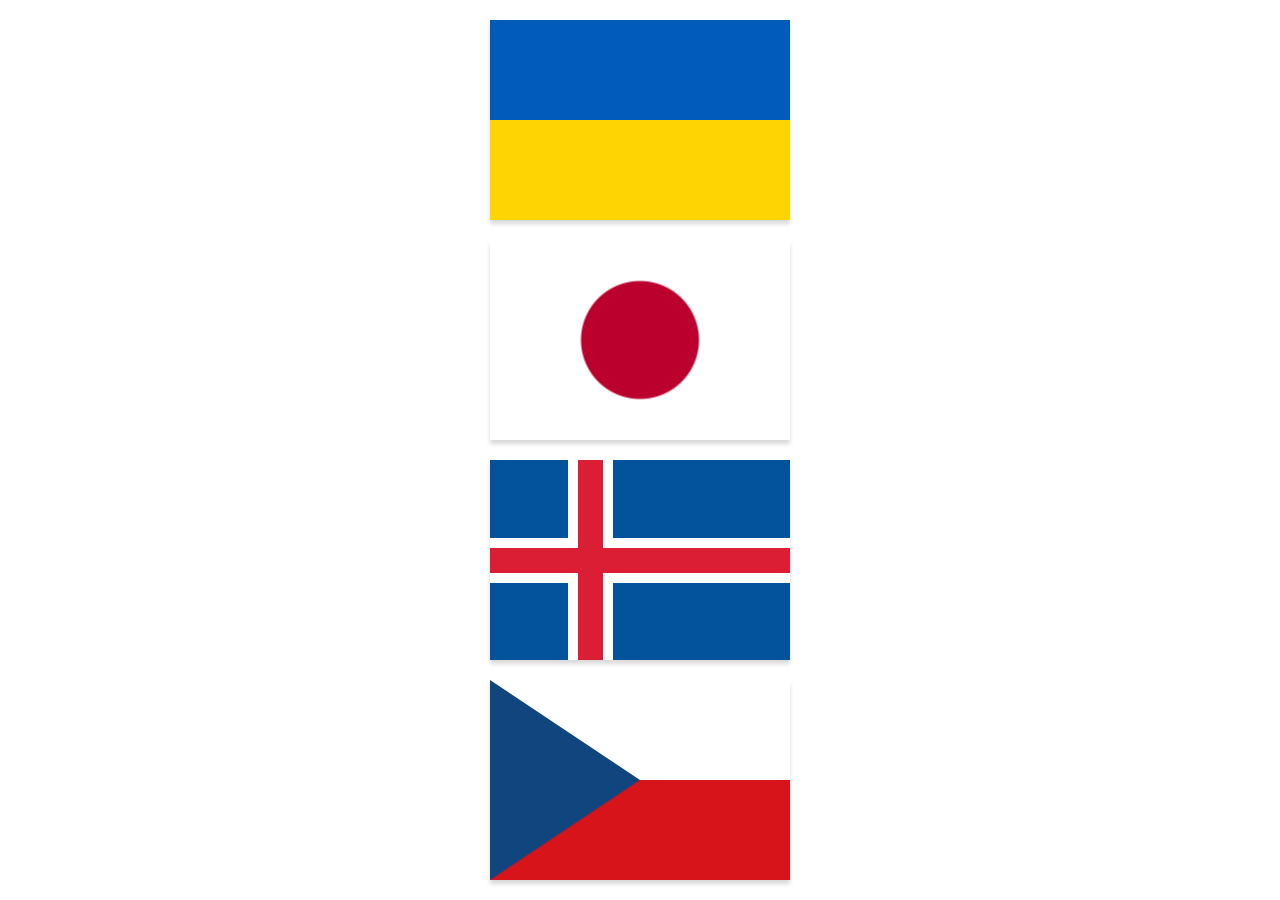
<file: task-1/index.html>
<!DOCTYPE html>
<html lang="en">
  <head>
    <meta charset="UTF-8" />
    <meta http-equiv="X-UA-Compatible" content="IE=edge" />
    <meta name="viewport" content="width=device-width, initial-scale=1.0" />
    <title>task-1</title>
    <link rel="stylesheet" href="css/styles.min.css" />
  </head>
  <body>
    <div class="container">
      <div class="flag-ukraine"></div>
      <div class="flag-japan"></div>
      <div class="flag-iceland"></div>
      <div class="flag-czech">
        <div class="flag-czech__triangle"></div>
      </div>
    </div>
  </body>
</html>
</file>
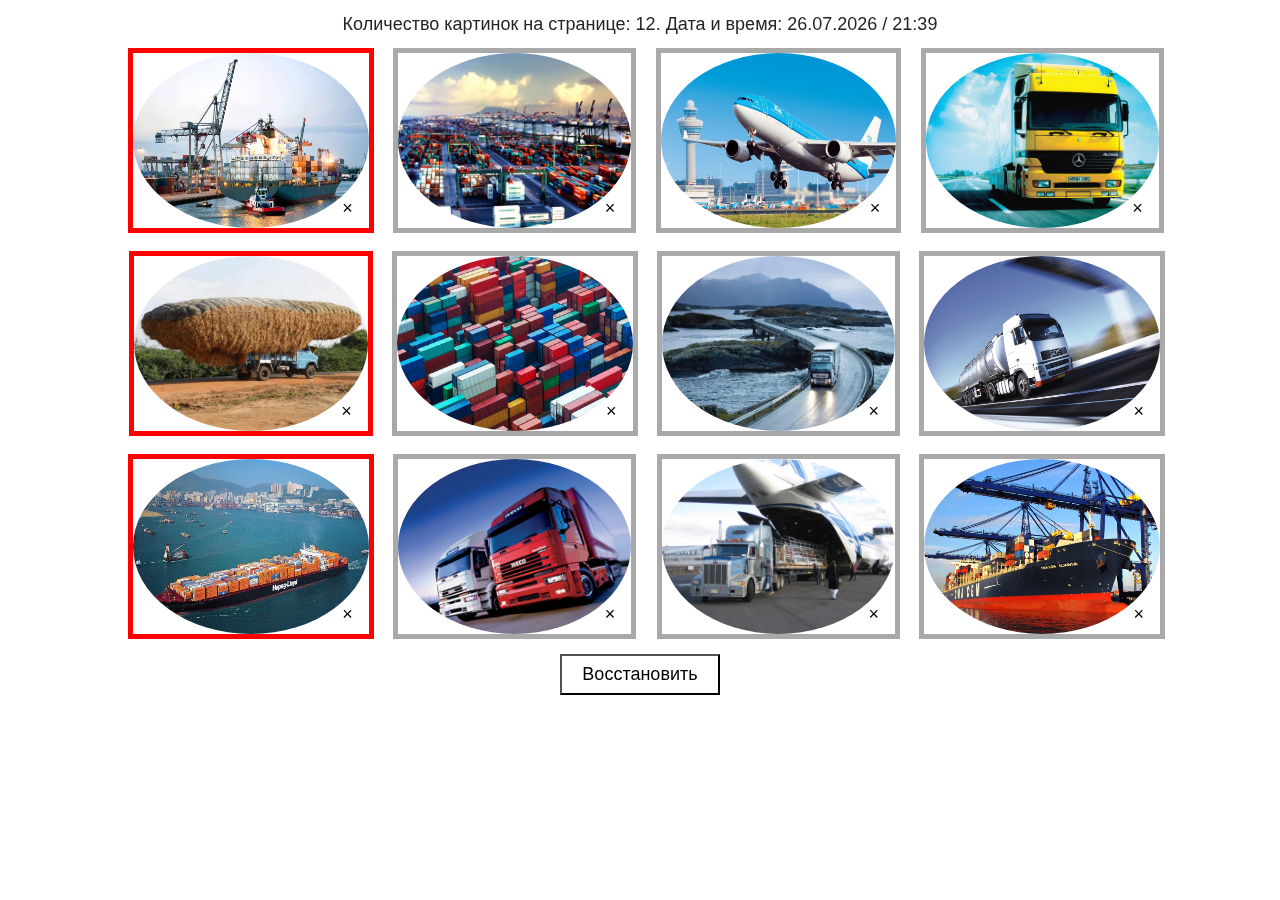
<file: task-2/index.html>
<!DOCTYPE html>
<html lang="en">
  <head>
    <meta charset="UTF-8" />
    <meta http-equiv="X-UA-Compatible" content="IE=edge" />
    <meta name="viewport" content="width=device-width, initial-scale=1.0" />
    <title>task-2</title>
    <link rel="stylesheet" href="css/styles.min.css" />
  </head>
  <body>
    <div class="title"></div>
    <div class="container">
      <div class="image" id="image_1">
        <img src="img/1.jpg" alt="1" />
        <button class="delete-button">&times;</button>
      </div>
      <div class="image" id="image_2">
        <img src="img/2.jpg" alt="2" /><button class="delete-button">
          &times;
        </button>
      </div>
      <div class="image" id="image_3">
        <img src="img/3.jpg" alt="3" /><button class="delete-button">
          &times;
        </button>
      </div>
      <div class="image" id="image_4">
        <img src="img/4.jpg" alt="4" /><button class="delete-button">
          &times;
        </button>
      </div>
      <div class="image" id="image_5">
        <img src="img/5.jpg" alt="5" /><button class="delete-button">
          &times;
        </button>
      </div>
      <div class="image" id="image_6">
        <img src="img/6.jpg" alt="6" /><button class="delete-button">
          &times;
        </button>
      </div>
      <div class="image" id="image_7">
        <img src="img/7.jpg" alt="7" /><button class="delete-button">
          &times;
        </button>
      </div>
      <div class="image" id="image_8">
        <img src="img/8.jpg" alt="8" /><button class="delete-button">
          &times;
        </button>
      </div>
      <div class="image" id="image_9">
        <img src="img/9.jpg" alt="9" /><button class="delete-button">
          &times;
        </button>
      </div>
      <div class="image" id="image_10">
        <img src="img/10.jpg" alt="10" /><button class="delete-button">
          &times;
        </button>
      </div>
      <div class="image" id="image_11">
        <img src="img/11.jpg" alt="11" /><button class="delete-button">
          &times;
        </button>
      </div>
      <div class="image" id="image_12">
        <img src="img/12.jpg" alt="12" /><button class="delete-button">
          &times;
        </button>
      </div>
    </div>
    <button class="recover-button">Восстановить</button>
    <script src="js/modal-base.js"></script>
    <script src="js/modal.js"></script>
    <script src="js/main.js"></script>
    <script src="js/modal-index.js"></script>
  </body>
</html>
</file>
<file: task-1/css/styles.min.css>
/*!
 * Bootstrap Reboot v4.3.1 (https://getbootstrap.com/)
 * Copyright 2011-2019 The Bootstrap Authors
 * Copyright 2011-2019 Twitter, Inc.
 * Licensed under MIT (https://github.com/twbs/bootstrap/blob/master/LICENSE)
 * Forked from Normalize.css, licensed MIT (https://github.com/necolas/normalize.css/blob/master/LICENSE.md)
 */*,::after,::before{-webkit-box-sizing:border-box;box-sizing:border-box}html{font-family:sans-serif;line-height:1.15;-webkit-text-size-adjust:100%;-webkit-tap-highlight-color:transparent}article,aside,figcaption,figure,footer,header,hgroup,main,nav,section{display:block}body{margin:0;font-family:-apple-system,BlinkMacSystemFont,"Segoe UI",Roboto,"Helvetica Neue",Arial,"Noto Sans",sans-serif,"Apple Color Emoji","Segoe UI Emoji","Segoe UI Symbol","Noto Color Emoji";font-size:1rem;font-weight:400;line-height:1.5;color:#212529;text-align:left;background-color:#fff}[tabindex="-1"]:focus{outline:0 !important}hr{-webkit-box-sizing:content-box;box-sizing:content-box;height:0;overflow:visible}h1,h2,h3,h4,h5,h6{margin-top:0;margin-bottom:.5rem}p{margin-top:0;margin-bottom:1rem}abbr[data-original-title],abbr[title]{text-decoration:underline;-webkit-text-decoration:underline dotted;text-decoration:underline dotted;cursor:help;border-bottom:0;-webkit-text-decoration-skip-ink:none;text-decoration-skip-ink:none}address{margin-bottom:1rem;font-style:normal;line-height:inherit}dl,ol,ul{margin-top:0;margin-bottom:1rem}ol ol,ol ul,ul ol,ul ul{margin-bottom:0}dt{font-weight:700}dd{margin-bottom:.5rem;margin-left:0}blockquote{margin:0 0 1rem}b,strong{font-weight:bolder}small{font-size:80%}sub,sup{position:relative;font-size:75%;line-height:0;vertical-align:baseline}sub{bottom:-.25em}sup{top:-.5em}a{color:#007bff;text-decoration:none;background-color:transparent}a:hover{color:#0056b3;text-decoration:underline}a:not([href]):not([tabindex]){color:inherit;text-decoration:none}a:not([href]):not([tabindex]):focus,a:not([href]):not([tabindex]):hover{color:inherit;text-decoration:none}a:not([href]):not([tabindex]):focus{outline:0}code,kbd,pre,samp{font-family:SFMono-Regular,Menlo,Monaco,Consolas,"Liberation Mono","Courier New",monospace;font-size:1em}pre{margin-top:0;margin-bottom:1rem;overflow:auto}figure{margin:0 0 1rem}img{vertical-align:middle;border-style:none}svg{overflow:hidden;vertical-align:middle}table{border-collapse:collapse}caption{padding-top:.75rem;padding-bottom:.75rem;color:#6c757d;text-align:left;caption-side:bottom}th{text-align:inherit}label{display:inline-block;margin-bottom:.5rem}button{border-radius:0}button:focus{outline:1px dotted;outline:5px auto -webkit-focus-ring-color}button,input,optgroup,select,textarea{margin:0;font-family:inherit;font-size:inherit;line-height:inherit}button,input{overflow:visible}button,select{text-transform:none}select{word-wrap:normal}[type=button],[type=reset],[type=submit],button{-webkit-appearance:button}[type=button]:not(:disabled),[type=reset]:not(:disabled),[type=submit]:not(:disabled),button:not(:disabled){cursor:pointer}[type=button]::-moz-focus-inner,[type=reset]::-moz-focus-inner,[type=submit]::-moz-focus-inner,button::-moz-focus-inner{padding:0;border-style:none}input[type=checkbox],input[type=radio]{-webkit-box-sizing:border-box;box-sizing:border-box;padding:0}input[type=date],input[type=datetime-local],input[type=month],input[type=time]{-webkit-appearance:listbox}textarea{overflow:auto;resize:vertical}fieldset{min-width:0;padding:0;margin:0;border:0}legend{display:block;width:100%;max-width:100%;padding:0;margin-bottom:.5rem;font-size:1.5rem;line-height:inherit;color:inherit;white-space:normal}progress{vertical-align:baseline}[type=number]::-webkit-inner-spin-button,[type=number]::-webkit-outer-spin-button{height:auto}[type=search]{outline-offset:-2px;-webkit-appearance:none}[type=search]::-webkit-search-decoration{-webkit-appearance:none}::-webkit-file-upload-button{font:inherit;-webkit-appearance:button}output{display:inline-block}summary{display:list-item;cursor:pointer}template{display:none}[hidden]{display:none !important}.container{width:300px;margin:0 auto 20px auto}.container .flag-ukraine{margin-top:20px;height:200px;background:-webkit-gradient(linear, left top, left bottom, color-stop(50%, #005bbb), color-stop(50%, #ffd500));background:linear-gradient(#005bbb 50%, #ffd500 50%);-webkit-box-shadow:0px 4px 4px rgba(0,0,0,0.15);box-shadow:0px 4px 4px rgba(0,0,0,0.15)}.container .flag-ukraine:hover{-webkit-transform:scale(1.1);transform:scale(1.1)}.container .flag-japan{margin-top:20px;height:200px;background:radial-gradient(circle, #bc002d 58px, #fff 60px);-webkit-box-shadow:0px 4px 4px rgba(0,0,0,0.15);box-shadow:0px 4px 4px rgba(0,0,0,0.15)}.container .flag-japan:hover{-webkit-transform:scale(1.1);transform:scale(1.1)}.container .flag-iceland{margin-top:20px;height:200px;background:-webkit-gradient(linear, left top, left bottom, from(#02529c), to(#02529c)) 0 0/78px 78px,-webkit-gradient(linear, left top, left bottom, from(#02529c), to(#02529c)) 0 100%/78px 77px,-webkit-gradient(linear, left top, left bottom, from(#02529c), to(#02529c)) 100% 0/177px 78px,-webkit-gradient(linear, left top, left bottom, from(#02529c), to(#02529c)) 100% 100%/177px 77px,-webkit-gradient(linear, left top, left bottom, from(#dc1e35), to(#dc1e35)) 88px 0/25px 100%,-webkit-gradient(linear, left top, left bottom, from(#dc1e35), to(#dc1e35)) 0 88px/100% 25px;background:linear-gradient(#02529c, #02529c) 0 0/78px 78px,linear-gradient(#02529c, #02529c) 0 100%/78px 77px,linear-gradient(#02529c, #02529c) 100% 0/177px 78px,linear-gradient(#02529c, #02529c) 100% 100%/177px 77px,linear-gradient(#dc1e35, #dc1e35) 88px 0/25px 100%,linear-gradient(#dc1e35, #dc1e35) 0 88px/100% 25px;background-repeat:no-repeat;-webkit-box-shadow:0px 4px 4px rgba(0,0,0,0.15);box-shadow:0px 4px 4px rgba(0,0,0,0.15)}.container .flag-iceland:hover{-webkit-transform:scale(1.1);transform:scale(1.1)}.container .flag-czech{margin-top:20px;height:200px;background:-webkit-gradient(linear, left top, left bottom, color-stop(50%, #fff), color-stop(50%, #d7141a));background:linear-gradient(#fff 50%, #d7141a 50%);-webkit-box-shadow:0px 4px 4px rgba(0,0,0,0.15);box-shadow:0px 4px 4px rgba(0,0,0,0.15)}.container .flag-czech__triangle{width:0;height:0;border-top:100px solid transparent;border-left:150px solid #11457e;border-bottom:100px solid transparent}.container .flag-czech:hover{-webkit-transform:scale(1.1);transform:scale(1.1)}
/*# sourceMappingURL=styles.min.css.map */
</file>
<file: task-2/css/styles.min.css>
/*!
 * Bootstrap Reboot v4.3.1 (https://getbootstrap.com/)
 * Copyright 2011-2019 The Bootstrap Authors
 * Copyright 2011-2019 Twitter, Inc.
 * Licensed under MIT (https://github.com/twbs/bootstrap/blob/master/LICENSE)
 * Forked from Normalize.css, licensed MIT (https://github.com/necolas/normalize.css/blob/master/LICENSE.md)
 */*,::after,::before{-webkit-box-sizing:border-box;box-sizing:border-box}html{font-family:sans-serif;line-height:1.15;-webkit-text-size-adjust:100%;-webkit-tap-highlight-color:transparent}article,aside,figcaption,figure,footer,header,hgroup,main,nav,section{display:block}body{margin:0;font-family:-apple-system,BlinkMacSystemFont,"Segoe UI",Roboto,"Helvetica Neue",Arial,"Noto Sans",sans-serif,"Apple Color Emoji","Segoe UI Emoji","Segoe UI Symbol","Noto Color Emoji";font-size:1rem;font-weight:400;line-height:1.5;color:#212529;text-align:left;background-color:#fff}[tabindex="-1"]:focus{outline:0 !important}hr{-webkit-box-sizing:content-box;box-sizing:content-box;height:0;overflow:visible}h1,h2,h3,h4,h5,h6{margin-top:0;margin-bottom:.5rem}p{margin-top:0;margin-bottom:1rem}abbr[data-original-title],abbr[title]{text-decoration:underline;-webkit-text-decoration:underline dotted;text-decoration:underline dotted;cursor:help;border-bottom:0;-webkit-text-decoration-skip-ink:none;text-decoration-skip-ink:none}address{margin-bottom:1rem;font-style:normal;line-height:inherit}dl,ol,ul{margin-top:0;margin-bottom:1rem}ol ol,ol ul,ul ol,ul ul{margin-bottom:0}dt{font-weight:700}dd{margin-bottom:.5rem;margin-left:0}blockquote{margin:0 0 1rem}b,strong{font-weight:bolder}small{font-size:80%}sub,sup{position:relative;font-size:75%;line-height:0;vertical-align:baseline}sub{bottom:-.25em}sup{top:-.5em}a{color:#007bff;text-decoration:none;background-color:transparent}a:hover{color:#0056b3;text-decoration:underline}a:not([href]):not([tabindex]){color:inherit;text-decoration:none}a:not([href]):not([tabindex]):focus,a:not([href]):not([tabindex]):hover{color:inherit;text-decoration:none}a:not([href]):not([tabindex]):focus{outline:0}code,kbd,pre,samp{font-family:SFMono-Regular,Menlo,Monaco,Consolas,"Liberation Mono","Courier New",monospace;font-size:1em}pre{margin-top:0;margin-bottom:1rem;overflow:auto}figure{margin:0 0 1rem}img{vertical-align:middle;border-style:none}svg{overflow:hidden;vertical-align:middle}table{border-collapse:collapse}caption{padding-top:.75rem;padding-bottom:.75rem;color:#6c757d;text-align:left;caption-side:bottom}th{text-align:inherit}label{display:inline-block;margin-bottom:.5rem}button{border-radius:0}button:focus{outline:1px dotted;outline:5px auto -webkit-focus-ring-color}button,input,optgroup,select,textarea{margin:0;font-family:inherit;font-size:inherit;line-height:inherit}button,input{overflow:visible}button,select{text-transform:none}select{word-wrap:normal}[type=button],[type=reset],[type=submit],button{-webkit-appearance:button}[type=button]:not(:disabled),[type=reset]:not(:disabled),[type=submit]:not(:disabled),button:not(:disabled){cursor:pointer}[type=button]::-moz-focus-inner,[type=reset]::-moz-focus-inner,[type=submit]::-moz-focus-inner,button::-moz-focus-inner{padding:0;border-style:none}input[type=checkbox],input[type=radio]{-webkit-box-sizing:border-box;box-sizing:border-box;padding:0}input[type=date],input[type=datetime-local],input[type=month],input[type=time]{-webkit-appearance:listbox}textarea{overflow:auto;resize:vertical}fieldset{min-width:0;padding:0;margin:0;border:0}legend{display:block;width:100%;max-width:100%;padding:0;margin-bottom:.5rem;font-size:1.5rem;line-height:inherit;color:inherit;white-space:normal}progress{vertical-align:baseline}[type=number]::-webkit-inner-spin-button,[type=number]::-webkit-outer-spin-button{height:auto}[type=search]{outline-offset:-2px;-webkit-appearance:none}[type=search]::-webkit-search-decoration{-webkit-appearance:none}::-webkit-file-upload-button{font:inherit;-webkit-appearance:button}output{display:inline-block}summary{display:list-item;cursor:pointer}template{display:none}[hidden]{display:none !important}.title{font-size:18px;line-height:48px;text-align:center}.container{margin:0 auto;width:80%;display:-ms-grid;display:grid;-ms-grid-rows:(31%)[3];-ms-grid-columns:(24%)[4];grid-template:repeat(3, 31%)/repeat(4, 24%);gap:18px}.container .image{position:relative;margin:0 auto;border:5px solid #a9a9a9}.container .image:nth-child(4n+1){border:5px solid #ff0000}.container .image:hover{border:5px solid #ffff00}.container .image img{width:100%;height:100%;border-radius:100%}.container .image img:hover{-webkit-transform:rotate(45deg);transform:rotate(45deg)}.container .image .delete-button{position:absolute;bottom:5px;right:10px;background-color:inherit;color:#000;font-size:18px;border:none}.recover-button{display:block;margin:10px auto;padding:5px 20px;font-size:18px;background-color:inherit}.modal.open .modal-overlay,.modal.open .modal-window{opacity:1;z-index:1}.modal.hide .modal-overlay,.modal.hide .modal-window{opacity:1;z-index:1}.modal.open .modal-overlay{background-color:rgba(0,0,0,0.5)}.modal.hide .modal-overlay{background-color:rgba(0,0,0,0)}.modal-window,.modal-overlay{opacity:0;z-index:-1}.modal-overlay{position:fixed;top:0;right:0;left:0;bottom:0;background-color:rgba(0,0,0,0);-webkit-transition:background-color 0.5s ease-in;transition:background-color 0.5s ease-in}.modal-window,.modal-image{position:absolute;top:50%;left:50%;-webkit-transform:translate(-50%, -50%);transform:translate(-50%, -50%);width:998px;height:690px;-webkit-transition:all 0.5s ease-in;transition:all 0.5s ease-in;z-index:1}.modal-close{position:absolute;top:0px;right:-70px;background-color:rgba(0,0,0,0.8);color:#fff;font-size:30px;padding:0px 20px;z-index:2}.modal-close:hover,.modal-close:focus,.modal-close:active{border:solid #fff;outline:inherit}@media screen and (max-width: 900px){.container{-ms-grid-rows:(15%)[6];-ms-grid-columns:(49%)[2];grid-template:repeat(6, 15%)/repeat(2, 49%)}.container .image:nth-child(2n+1){border:5px solid #ff0000}}@media screen and (max-width: 500px){.container{display:block}.container .image{margin-top:10px}.container .image:first-child{margin-top:0}.container .image:nth-child(2n+1){border:5px solid #a9a9a9}.container .image:hover{border:5px solid #a9a9a9}.container .image img:hover{-webkit-transform:none;transform:none}}@media screen and (max-width: 900px){.modal-window,.modal-image{width:698px;height:490px}.modal-close{right:-45px;font-size:25px;padding:0px 10px}}@media screen and (max-width: 500px){.modal-window,.modal-image{width:398px;height:290px}.modal-close{right:-33px;font-size:20px;padding:0px 5px}}
/*# sourceMappingURL=styles.min.css.map */
</file>
